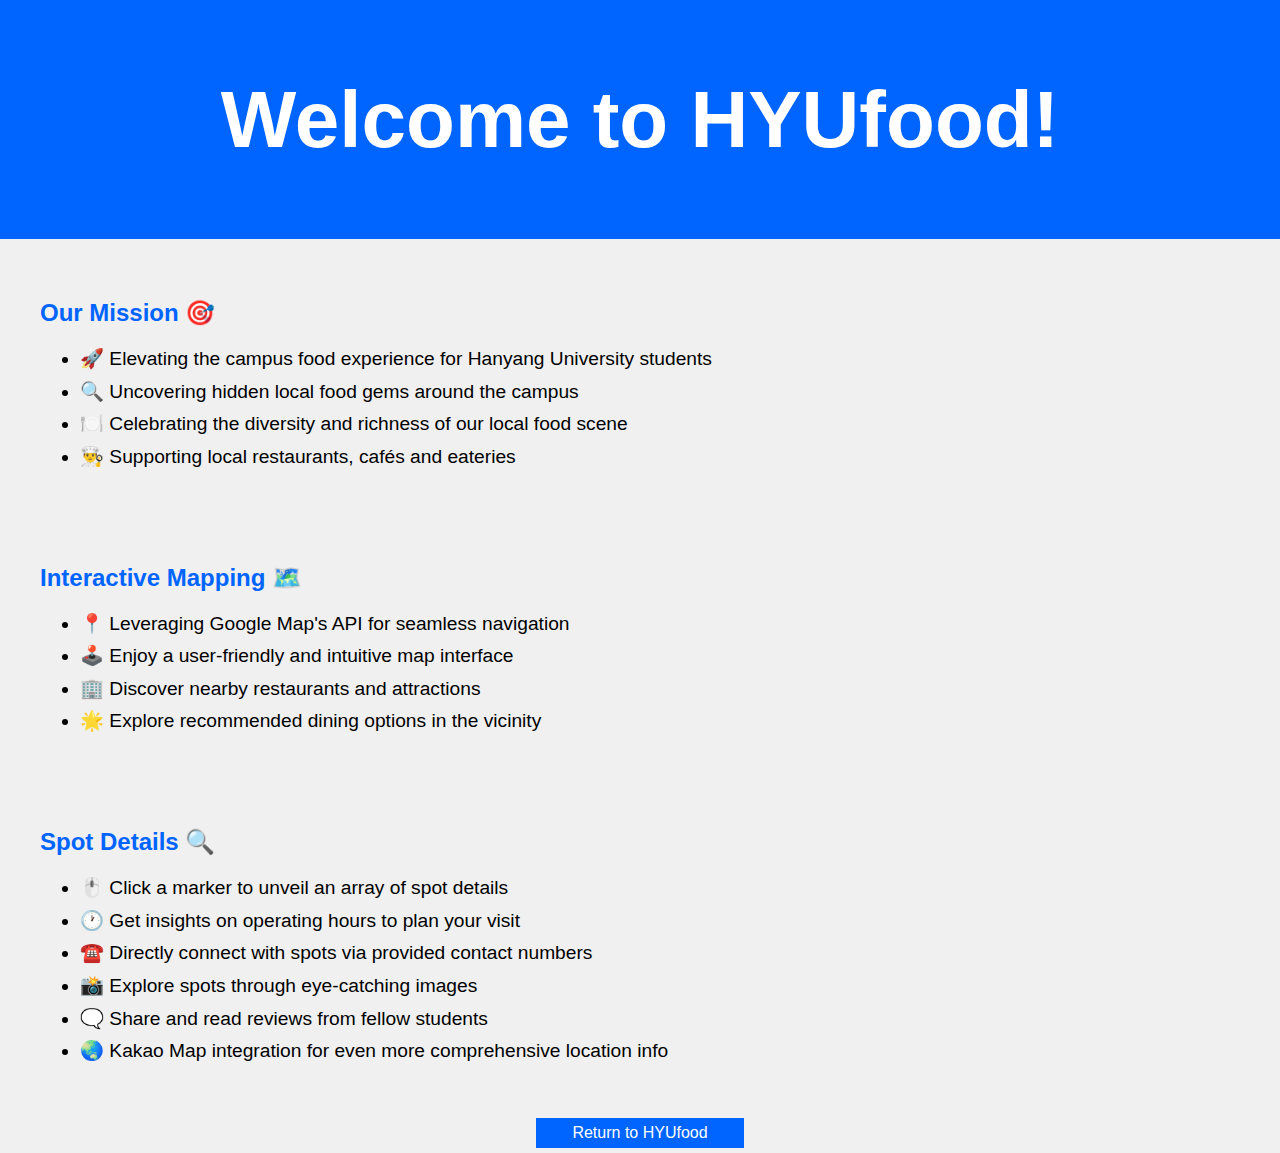
<file: about.html>
<!DOCTYPE html>
<html>
<head>
    <title>About HYUfood</title>
    <style>
        body {
            font-family: Arial, sans-serif;
            margin: 0;
            padding: 0;
            background-color: #f0f0f0;
        }

        header {
            padding: 20px;
            text-align: center;
            background-color: rgb(0, 100, 255);
            color: white;
            font-size: 2.5em;
        }

        h2 {
            color: rgb(0, 100, 255);
        }

        section {
            padding: 20px;
            margin: 20px;
        }

        p {
            font-size: 1.2em;
            line-height: 1.6;
        }

        a {
            color: rgb(0, 100, 255);
            text-decoration: none;
            font-size: 1.2em;
        }

        a:hover {
            color: #555555;
        }

        .return-link {
            background: rgb(0, 100, 255);
            color: white;
            border: none;
            position: relative;
            height: 30px;
            font-size: 16px;
            padding: 0 2em;
            cursor: pointer;
            transition: 800ms ease all;
            outline: none;
            margin: 0.3rem 0;
            display: block;
            text-align: center;
            line-height: 30px;
            width: 9rem;
            margin-left: auto;
            margin-right: auto;
        }

        .return-link:before,
        .return-link:after {
            content: '';
            position: absolute;
            top: 0;
            right: 0;
            height: 2px;
            width: 0;
            background: #f0f0f0;
            transition: 400ms ease all;
        }

        .return-link:after {
            right: inherit;
            top: inherit;
            left: 0;
            bottom: 0;
        }

        .return-link:hover {
            background: #f0f0f0;
            color: rgb(0, 100, 255);
        }

        .return-link:hover:before,
        .return-link:hover:after {
            width: 100%;
            transition: 800ms ease all;
        }
        li {
            margin-bottom: 0.5em;
            font-size: 1.2em;
        }
    </style>
</head>
<body>
    <header>
        <h1>Welcome to HYUfood!</h1>
    </header>

    <section>
        <h2>Our Mission 🎯</h2>
        <ul>
            <li>🚀 Elevating the campus food experience for Hanyang University students</li>
            <li>🔍 Uncovering hidden local food gems around the campus</li>
            <li>🍽️ Celebrating the diversity and richness of our local food scene</li>
            <li>👨‍🍳 Supporting local restaurants, cafés and eateries</li>
        </ul>
    </section>

    <section>
        <h2>Interactive Mapping 🗺️</h2>
        <ul>
            <li>📍 Leveraging Google Map's API for seamless navigation</li>
            <li>🕹️ Enjoy a user-friendly and intuitive map interface</li>
            <li>🏢 Discover nearby restaurants and attractions</li>
            <li>🌟 Explore recommended dining options in the vicinity</li>
        </ul>
    </section>

    <section>
        <h2>Spot Details 🔍</h2>
        <ul>
            <li>🖱️ Click a marker to unveil an array of spot details</li>
            <li>🕐 Get insights on operating hours to plan your visit</li>
            <li>☎️ Directly connect with spots via provided contact numbers</li>
            <li>📸 Explore spots through eye-catching images</li>
            <li>🗨️ Share and read reviews from fellow students</li>
            <li>🌏 Kakao Map integration for even more comprehensive location info</li>
        </ul>
    </section>

    <a class="return-link" href="index.html">Return to HYUfood</a>
</body>
</html>
</file>
